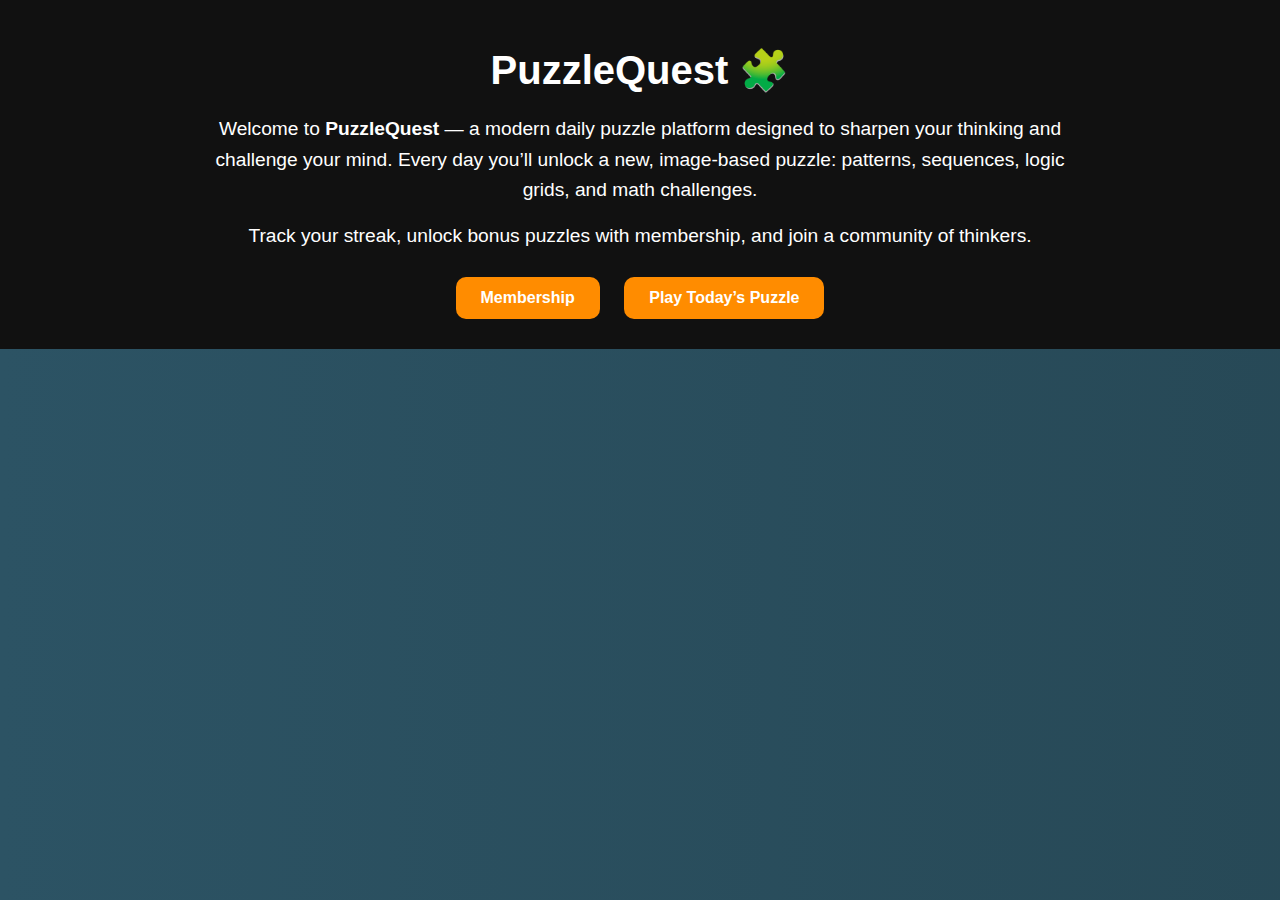
<file: index.html>
<!DOCTYPE html>
<html lang="en">
<head>
  <meta charset="UTF-8">
  <title>PuzzleQuest | Challenge Your Mind Daily</title>
  <link rel="stylesheet" href="style.css">
</head>
<body>
  <div class="container">
    <h1>PuzzleQuest 🧩</h1>
    <p>
      Welcome to <strong>PuzzleQuest</strong> — a modern daily puzzle platform designed
      to sharpen your thinking and challenge your mind.  
      Every day you’ll unlock a new, image-based puzzle: patterns, sequences, logic grids, and math challenges.
    </p>
    <p>
      Track your streak, unlock bonus puzzles with membership, and join a community of thinkers.  
    </p>

    <div class="nav-buttons">
      <a href="membership.html" class="btn">Membership</a>
      <a href="puzzles.html" class="btn">Play Today’s Puzzle</a>
    </div>
  </div>
</body>
</html>
</file>
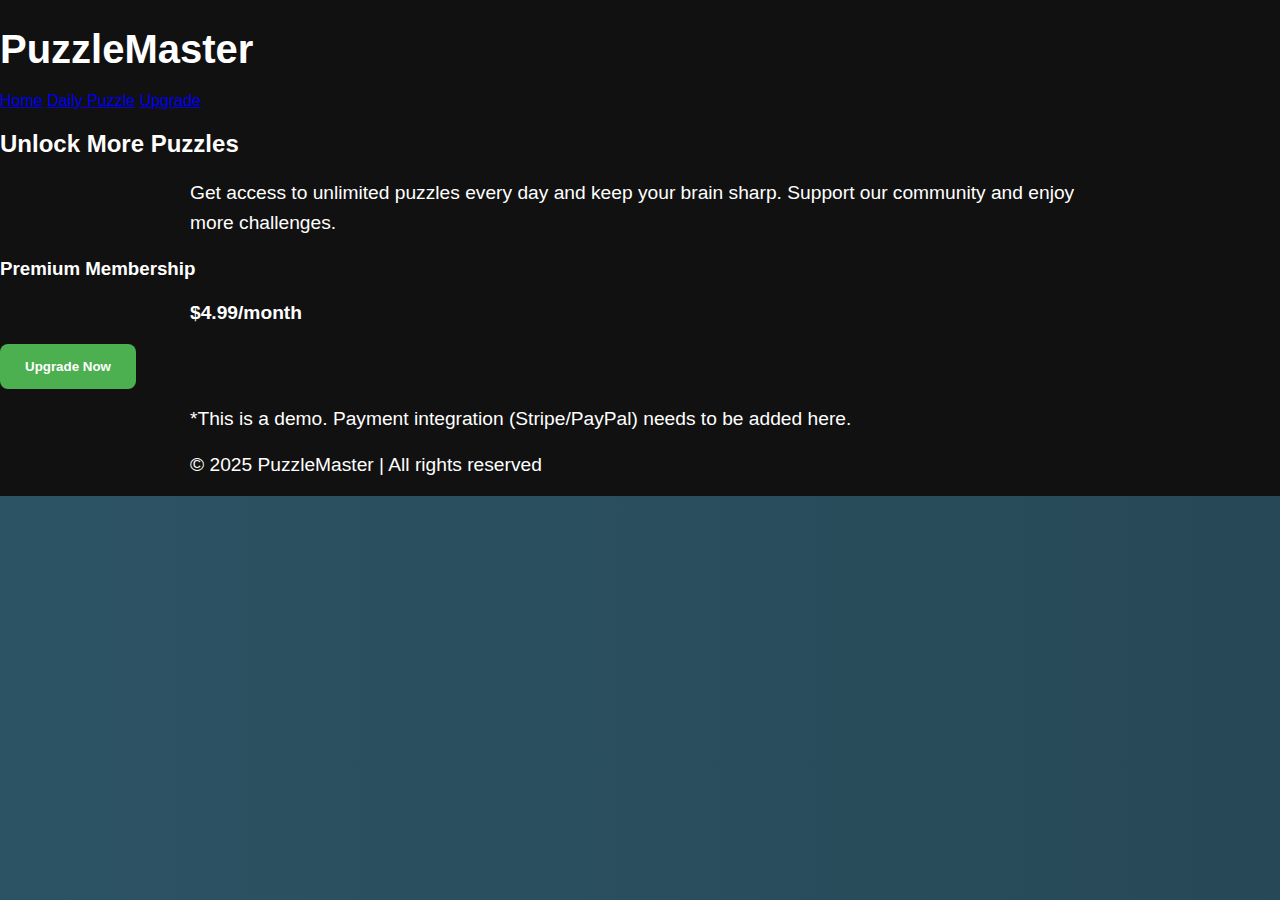
<file: payment.html>
<!DOCTYPE html>
<html lang="en">
<head>
  <meta charset="UTF-8">
  <meta name="viewport" content="width=device-width, initial-scale=1.0">
  <title>Upgrade to Premium</title>
  <link rel="stylesheet" href="style.css">
</head>
<body>
  <header>
    <h1>PuzzleMaster</h1>
    <nav>
      <a href="index.html">Home</a>
      <a href="puzzle.html">Daily Puzzle</a>
      <a href="payment.html">Upgrade</a>
    </nav>
  </header>

  <section class="payment">
    <h2>Unlock More Puzzles</h2>
    <p>Get access to unlimited puzzles every day and keep your brain sharp. Support our community and enjoy more challenges.</p>
    
    <div class="pricing-box">
      <h3>Premium Membership</h3>
      <p><strong>$4.99/month</strong></p>
      <button id="checkout-btn">Upgrade Now</button>
    </div>

    <p class="note">*This is a demo. Payment integration (Stripe/PayPal) needs to be added here.</p>
  </section>

  <footer>
    <p>&copy; 2025 PuzzleMaster | All rights reserved</p>
  </footer>

  <script>
    // Demo checkout button
    document.getElementById('checkout-btn').addEventListener('click', () => {
      alert("Payment system coming soon! In production, connect Stripe or PayPal here.");
    });
  </script>
</body>
</html>
</file>
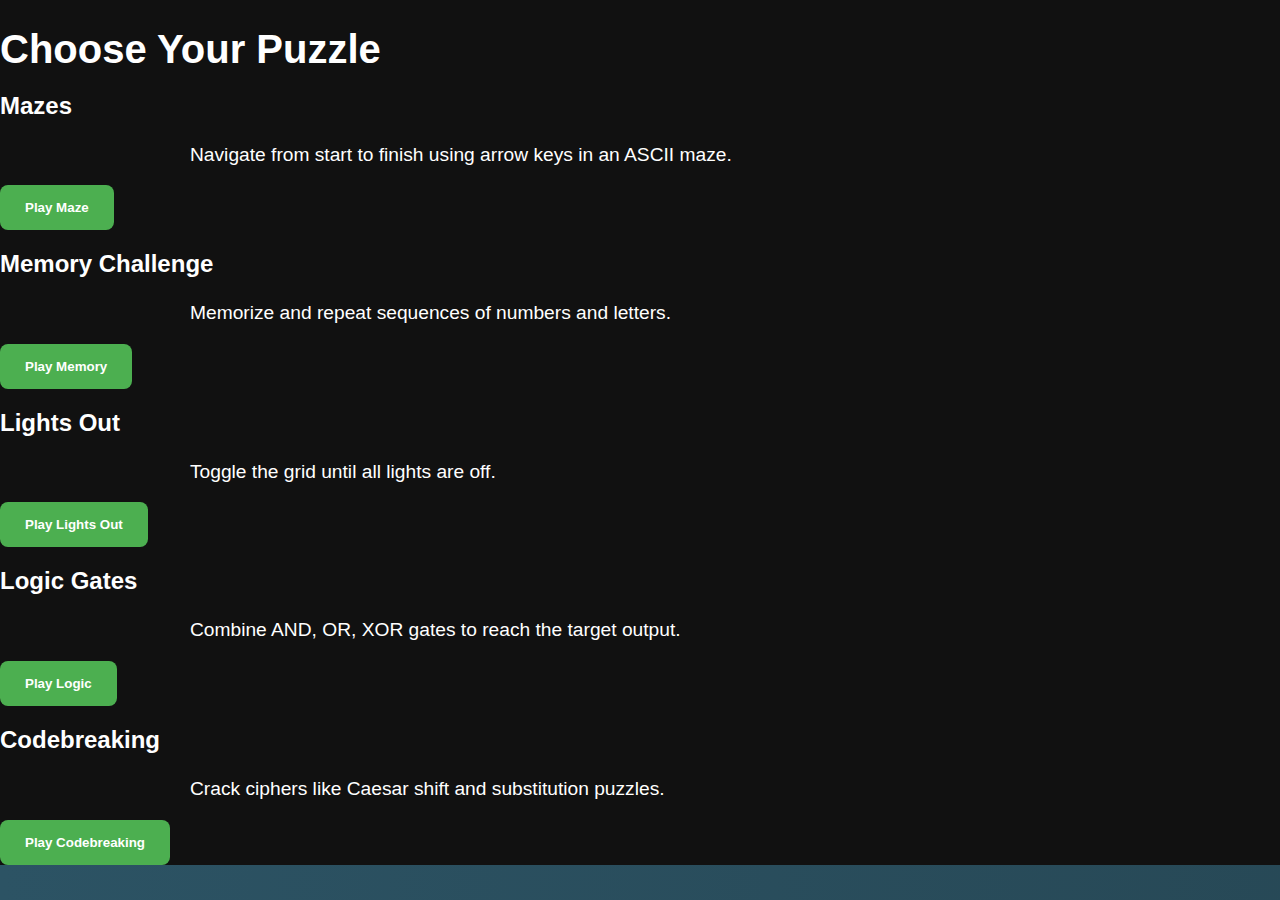
<file: puzzle-select.html>
<!DOCTYPE html>
<html lang="en">
<head>
  <meta charset="UTF-8">
  <meta name="viewport" content="width=device-width, initial-scale=1.0">
  <title>Select Your Puzzle</title>
  <link rel="stylesheet" href="style.css">
  <script defer src="puzzle-select.js"></script>
</head>
<body>
  <header>
    <h1>Choose Your Puzzle</h1>
  </header>
  <main>
    <div class="puzzle-options">
      <div class="puzzle-choice">
        <h2>Mazes</h2>
        <p>Navigate from start to finish using arrow keys in an ASCII maze.</p>
        <button onclick="choosePuzzle('maze')">Play Maze</button>
      </div>

      <div class="puzzle-choice">
        <h2>Memory Challenge</h2>
        <p>Memorize and repeat sequences of numbers and letters.</p>
        <button onclick="choosePuzzle('memory')">Play Memory</button>
      </div>

      <div class="puzzle-choice">
        <h2>Lights Out</h2>
        <p>Toggle the grid until all lights are off.</p>
        <button onclick="choosePuzzle('lights')">Play Lights Out</button>
      </div>

      <div class="puzzle-choice">
        <h2>Logic Gates</h2>
        <p>Combine AND, OR, XOR gates to reach the target output.</p>
        <button onclick="choosePuzzle('logic')">Play Logic</button>
      </div>

      <div class="puzzle-choice">
        <h2>Codebreaking</h2>
        <p>Crack ciphers like Caesar shift and substitution puzzles.</p>
        <button onclick="choosePuzzle('code')">Play Codebreaking</button>
      </div>
    </div>
  </main>
</body>
</html>
</file>
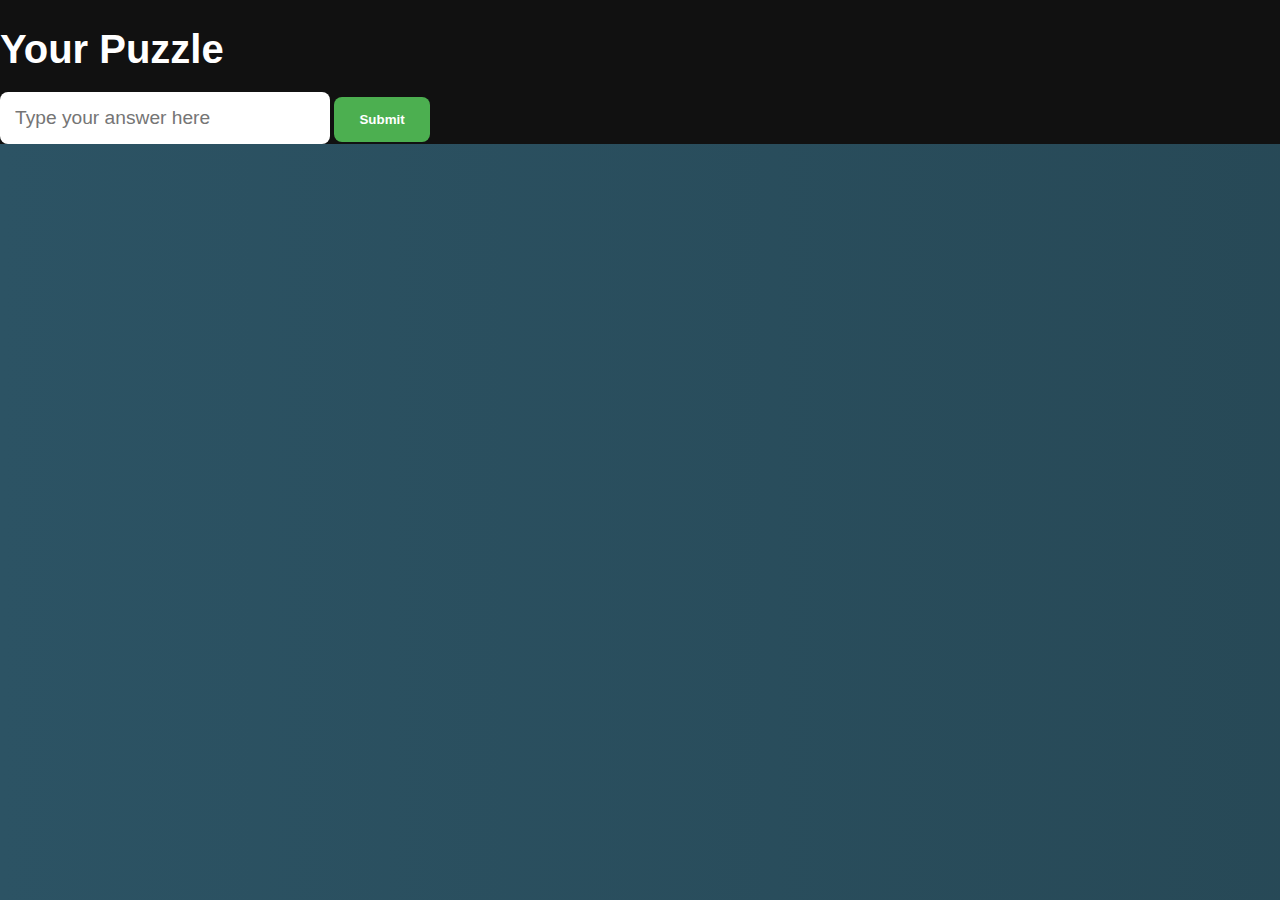
<file: puzzle.html>
<!DOCTYPE html>
<html lang="en">
<head>
  <meta charset="UTF-8">
  <meta name="viewport" content="width=device-width, initial-scale=1.0">
  <title>Your Puzzle</title>
  <link rel="stylesheet" href="style.css">
  <script defer src="puzzle.js"></script>
</head>
<body>
  <header>
    <h1>Your Puzzle</h1>
  </header>
  <main id="puzzle-container">
    <div id="instructions"></div>
    <div id="puzzle"></div>
    <div id="answer-box">
      <input type="text" id="answer" placeholder="Type your answer here">
      <button onclick="submitAnswer()">Submit</button>
    </div>
  </main>
</body>
</html>
</file>
<file: style.css>
body, html {
  margin: 0;
  padding: 0;
  font-family: 'Segoe UI', Tahoma, Geneva, Verdana, sans-serif;
  color: #fff;
  background: #111;
  overflow-x: hidden;
}

body::before {
  content: "";
  position: fixed;
  top:0; left:0; right:0; bottom:0;
  background: linear-gradient(270deg,#1e3c72,#2a5298,#0f2027,#203a43,#2c5364);
  background-size: 1000% 1000%;
  z-index: -1;
  animation: gradientMove 25s ease infinite;
}

@keyframes gradientMove {
  0% {background-position: 0% 50%;}
  50% {background-position: 100% 50%;}
  100% {background-position: 0% 50%;}
}

.container {
  text-align: center;
  padding: 20px 40px;
}

h1 { font-size: 2.5rem; font-weight: bold; margin-bottom: 20px; }
p { font-size: 1.2rem; max-width: 900px; margin: 15px auto; line-height: 1.6; }

.btn {
  display: inline-block;
  margin: 10px;
  padding: 12px 25px;
  background: #ff8c00;
  color: #fff;
  font-weight: bold;
  border-radius: 10px;
  text-decoration: none;
  transition: transform 0.2s;
}
.btn:hover { transform: scale(1.05); background: #ff6500; }

.puzzle-image {
  width: 90vw;
  height: 70vh;
  object-fit: contain;
  display: block;
  margin: 20px auto;
  border: 3px solid #fff;
  border-radius: 10px;
}

#answer-area { width: 100%; text-align: center; margin-top: 20px; }

input[type="text"] {
  padding: 15px;
  width: 300px;
  border-radius: 8px;
  border: none;
  font-size: 1.2rem;
}
button {
  padding: 15px 25px;
  border-radius: 8px;
  border: none;
  background: #4caf50;
  color: #fff;
  font-weight: bold;
  cursor: pointer;
}
button:hover { background: #45a049; }

/* Features, tiers, testimonials */
.features, .how-it-works, .testimonials, .membership-tiers {
  margin: 40px auto;
  max-width: 900px;
  padding: 20px;
  background: rgba(255, 255, 255, 0.05);
  border-radius: 15px;
}

.feature-grid { display: flex; justify-content: space-around; flex-wrap: wrap; }
.feature-item { width: 250px; margin: 15px; padding: 15px; background: rgba(255,140,0,0.2); border-radius: 12px; }
.feature-item h3 { margin-bottom: 10px; color: #ff8c00; }

.membership-tiers { display: flex; justify-content: center; flex-wrap: wrap; }
.tier { width: 250px; margin: 15px; padding: 15px; background: rgba(255,140,0,0.2); border-radius: 12px; }
.tier h3 { margin-bottom: 10px; color: #ff8c00; }
.tier.premium { background: rgba(76,175,80,0.2); }

.testimonials p { font-style: italic; margin: 10px 0; }

/* Moving decorative shapes */
.decor-shapes { position: relative; height: 100px; margin: 20px 0; }
.shape {
  position: absolute;
  width: 30px; height: 30px;
  background: rgba(255,255,255,0.2);
  animation: float 8s linear infinite;
  border-radius: 50%;
}
.circle { border-radius: 50%; left: 10%; animation-duration: 10s; }
.square { border-radius: 0; left: 40%; animation-duration: 12s; }
.triangle { clip-path: polygon(50% 0%, 0% 100%, 100% 100%); left: 70%; animation-duration: 14s; }

@keyframes float {
  0% { transform: translateY(0px) rotate(0deg); }
  50% { transform: translateY(-50px) rotate(180deg); }
  100% { transform: translateY(0px) rotate(360deg); }
}
</file>
